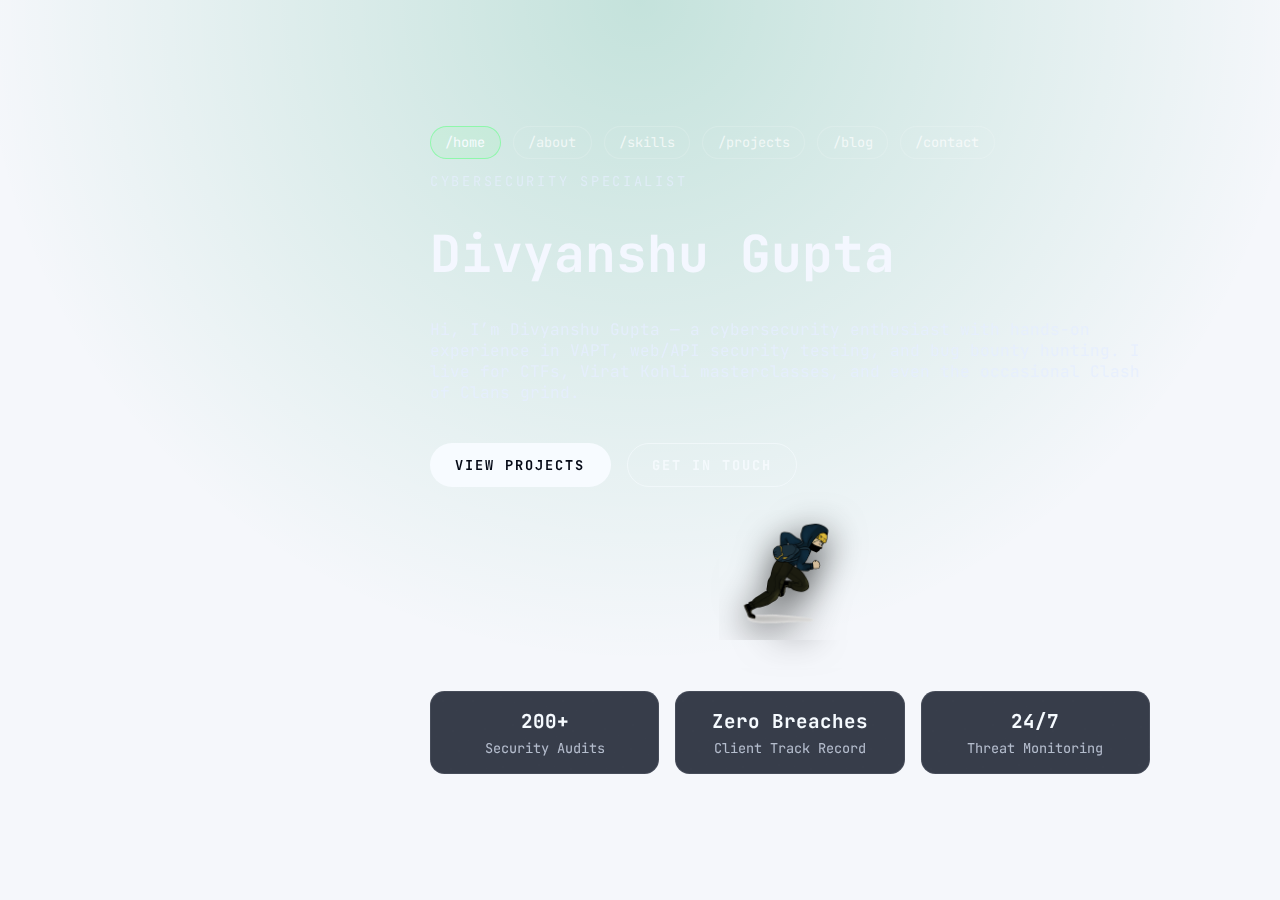
<file: index.html>
<!DOCTYPE html>
<html lang="en" data-theme="dark">
  <head>
    <meta charset="UTF-8" />
    <meta name="viewport" content="width=device-width, initial-scale=1.0" />
    <title>lostboy.in — Cybersecurity Portfolio</title>
    <meta
      name="description"
      content="lostboy — Offensive security specialist. Explore skills, projects, certifications, and contact details."
    />
    <meta name="keywords" content="lostboy, cybersecurity, hacker, portfolio, red team" />
    <meta name="author" content="lostboy" />
    <meta name="theme-color" content="#0f111a" />
    <meta property="og:title" content="lostboy — Cybersecurity Portfolio" />
    <meta property="og:description" content="Explore skills, projects, certifications, and contact info." />
    <meta property="og:image" content="assets/og-card.svg" />
    <meta property="og:url" content="https://lostboy.in" />
    <meta property="og:type" content="website" />
    <meta name="twitter:card" content="summary_large_image" />
    <meta name="twitter:title" content="lostboy — Cybersecurity Portfolio" />
    <meta name="twitter:description" content="Lostboy's cybersecurity dossier rendered as a modern portfolio." />
    <meta name="twitter:image" content="assets/og-card.svg" />
    <link rel="canonical" href="https://lostboy.in" />
    <link rel="icon" type="image/svg+xml" href="assets/favicon.svg" />
    <link rel="manifest" href="manifest.json" />
    <link rel="preconnect" href="https://fonts.googleapis.com" />
    <link rel="preconnect" href="https://fonts.gstatic.com" crossorigin />
    <link
      href="https://fonts.googleapis.com/css2?family=JetBrains+Mono:wght@400;500;700&display=swap"
      rel="stylesheet"
    />
    <script>
      (function () {
        const storedTheme = localStorage.getItem("lostboy-theme");
        const prefersDark = window.matchMedia("(prefers-color-scheme: dark)").matches;
        const theme = storedTheme || (prefersDark ? "dark" : "light");
        document.documentElement.dataset.theme = theme;
      })();
    </script>
    <link rel="stylesheet" href="style.css" />
    <script src="script.js" type="module" defer></script>
  </head>
  <body>
    <noscript>
      <div class="noscript-warning">
        JavaScript is required for the interactive experience. Please enable it to continue.
      </div>
    </noscript>

    <canvas id="starfield" class="starfield" aria-hidden="true"></canvas>

    <main class="portfolio" aria-label="Portfolio" tabindex="-1" role="main">
      <nav class="normal-nav" role="navigation" aria-label="Pages">
        <button type="button" class="normal-nav__link active" data-page="home">/home</button>
        <button type="button" class="normal-nav__link" data-page="about">/about</button>
        <button type="button" class="normal-nav__link" data-page="skills">/skills</button>
        <button type="button" class="normal-nav__link" data-page="projects">/projects</button>
        <button type="button" class="normal-nav__link" data-page="blog">/blog</button>
        <button type="button" class="normal-nav__link" data-page="contact">/contact</button>
      </nav>

      <div class="normal-pages">
        <section class="normal-page normal-page--active" data-page="home" id="home">
          <div class="normal-hero">
            <p class="normal-kicker">Cybersecurity Specialist</p>
            <h1>Divyanshu Gupta</h1>
            <p>
              Hi, I’m Divyanshu Gupta — a cybersecurity enthusiast with hands-on experience in VAPT, web/API security testing, and bug bounty
              hunting. I live for CTFs, Virat Kohli masterclasses, and even the occasional Clash of Clans grind.
            </p>
            <div class="normal-actions">
              <a class="cta-link" href="#projects" data-page-link="projects">View Projects</a>
              <a class="cta-link cta-link--secondary" href="#contact" data-page-link="contact">Get in Touch</a>
            </div>
          </div>
          <div class="normal-runner" aria-hidden="true"></div>
          <div class="stats-row">
            <article>
              <h3>200+</h3>
              <p>Security Audits</p>
            </article>
            <article>
              <h3>Zero Breaches</h3>
              <p>Client Track Record</p>
            </article>
            <article>
              <h3>24/7</h3>
              <p>Threat Monitoring</p>
            </article>
          </div>
        </section>

        <section class="normal-page" data-page="about" id="about">
          <header>
            <h2>/about</h2>
            <p>
              Hi, I’m Divyanshu Gupta — a cybersecurity enthusiast with hands-on experience across VAPT, web and API security, and bug bounty
              hunting. I live for spotting vulnerabilities, dissecting flaws, and tightening defenses with real tooling and practical
              methodologies.
            </p>
            <p>
              When I’m not threat-hunting, I’m probably watching a Virat Kohli masterclass, grinding Clash of Clans, or jumping into a CTF to
              swap tactics with other operators.
            </p>
          </header>
          <div class="about-grid">
            <article class="normal-card">
              <h3>University of Lucknow</h3>
              <p>Bachelor of Computer Applications — June 2024</p>
              <p>Specialized in secure software patterns, exploit dev labs, and applied cryptography research.</p>
            </article>
            <article class="normal-card">
              <h3>Community Missions</h3>
              <ul class="normal-list">
                <li><strong>Digital Yodha Foundation:</strong> Volunteer speaker & mentor for cyber awareness.</li>
                <li><strong>Cyber Cell, Lucknow:</strong> Cyber volunteer supporting incident response outreach.</li>
              </ul>
            </article>
            <article class="normal-card">
              <h3>Location &amp; Contact</h3>
              <ul class="normal-contact">
                <li><strong>Location</strong><span>Lucknow, Uttar Pradesh</span></li>
                <li><strong>Phone</strong><a href="tel:+916392700866">+91 63927 00866</a></li>
                <li><strong>Email</strong><a href="mailto:geek.divyanshu@gmail.com">geek.divyanshu@gmail.com</a></li>
              </ul>
            </article>
          </div>
        </section>

        <section class="normal-page" data-page="skills" id="skills">
          <header>
            <h2>/skills</h2>
            <p>Stacks tuned for offensive recon, full-scope exploitation, and rapid remediation guidance.</p>
          </header>
          <div class="skills-columns">
            <article class="normal-card">
              <h3>Web &amp; Network Testing</h3>
              <p>Burp Suite Pro, OWASP ZAP, Nmap, Nessus, OpenVAS, Acunetix, Nikto.</p>
              <h3>Recon &amp; Enumeration</h3>
              <p>Subfinder, WhatWeb, Wappalyzer, Amass, Shodan, Gobuster, Censys.</p>
            </article>
            <article class="normal-card">
              <h3>Credential &amp; Post-Exploitation</h3>
              <p>Hydra, Medusa, CrackMapExec, BloodHound, Mimikatz.</p>
              <h3>Scripting &amp; Automation</h3>
              <p>Python, Bash, PowerShell — custom recon tooling reduced scanning by 40%.</p>
              <h3>Cloud &amp; OS</h3>
              <p>AWS EC2/S3, AWS WAF, Cloudflare • Kali, Parrot, Ubuntu, Windows.</p>
            </article>
            <article class="normal-card normal-card--highlight">
              <h3>Certifications</h3>
              <ul>
                <li>CEH Practical v13</li>
                <li>eJPT</li>
                <li>ISO/IEC 27001 (Information Security Associate™)</li>
                <li>CRTA &amp; MCRTA</li>
                <li>ICCA</li>
                <li>IoT — Samsung Innovation Campus</li>
              </ul>
              <h3>Platforms</h3>
              <p>
                <a href="https://tryhackme.com/p/lostboy.31" target="_blank" rel="noopener">TryHackMe — lostboy.31</a>
              </p>
              <div class="thm-badge">
                <iframe
                  src="https://tryhackme.com/api/v2/badges/public-profile?userPublicId=876393"
                  title="TryHackMe Badges"
                  loading="lazy"
                  style="border: none; width: 100%; min-height: 260px"
                ></iframe>
              </div>
            </article>
          </div>
        </section>

        <section class="normal-page" data-page="projects" id="projects">
          <header>
            <h2>/projects</h2>
            <p>Recent missions blending red teaming, compliance, and enablement for high-trust orgs.</p>
          </header>
          <div class="experience-grid">
            <article class="normal-card project-card">
              <h3>Stegg</h3>
              <p>Python steganography toolkit for hiding payloads in images/audio with audit-friendly logging.</p>
              <ul>
                <li>Supports multiple cover types and reversible detection checks.</li>
                <li>CLI flags for batch operations + artifact validation.</li>
              </ul>
              <a href="https://github.com/div3107/Stegg" target="_blank" rel="noopener">View Repo →</a>
            </article>
            <article class="normal-card project-card">
              <h3>PowerShell Network Scanning Scripts</h3>
              <p>Modular network reconnaissance scripts for Windows environments.</p>
              <ul>
                <li>Enumerates hosts, services, and shares in regulated bank networks.</li>
                <li>Outputs CSV/JSON for instant reporting and threat-modeling.</li>
              </ul>
              <a href="https://github.com/div3107/Powershell_network_scanning_scripts" target="_blank" rel="noopener">View Repo →</a>
            </article>
            <article class="normal-card project-card">
              <h3>Flags &amp; Labs Hub</h3>
              <p>Detailed Chill Guy challenge notes capturing flags, payloads, and exploit reasoning.</p>
              <ul>
                <li>Step-by-step writeups covering methodology and countermeasures.</li>
                <li>Living document that feeds upcoming workshops and content drops.</li>
              </ul>
              <a href="https://github.com/div3107/Chill-guy/blob/main/README.md" target="_blank" rel="noopener">Read Notes →</a>
            </article>
          </div>
        </section>

        <section class="normal-page" data-page="contact" id="contact">
          <header>
            <h2>/contact</h2>
            <p>Ready for audits, CTF collabs, or just swapping tactics? Here’s how to reach me.</p>
          </header>
          <div class="contact-grid">
            <article class="normal-card normal-card--wide">
              <h3>Secure Channels</h3>
              <ul class="normal-contact">
                <li><strong>Email</strong><a href="mailto:geek.divyanshu@gmail.com">geek.divyanshu@gmail.com</a></li>
                <li><strong>Phone</strong><a href="tel:+916392700866">+91 63927 00866</a></li>
                <li><strong>LinkedIn</strong><a href="https://linkedin.com/in/divyanshu-gupta-sec3107/" target="_blank" rel="noopener">linkedin.com/in/divyanshu-gupta-sec3107/</a></li>
              </ul>
              <div class="normal-actions">
                <a class="cta-link" href="https://medium.com/@geek.divyanshu" target="_blank" rel="noopener">Read Medium</a>
              </div>
            </article>
            <article class="normal-card">
              <h3>Platforms</h3>
              <p>TryHackMe, CTFs, and ongoing lab experiments start here:</p>
              <p><a href="https://tryhackme.com/p/lostboy.31" target="_blank" rel="noopener">tryhackme.com/p/lostboy.31</a></p>
              <p class="contact-blog-note">Latest writeups hit the <strong>/blog</strong> page first.</p>
            </article>
          </div>
        </section>

        <section class="normal-page" data-page="blog" id="blog">
          <header>
            <h2>/blog</h2>
            <p>Hand-picked writeups hosted on Medium and linked from this site first. New labs &amp; playbooks drop here.</p>
          </header>
          <div class="blog-feed" id="blog-feed" aria-live="polite"></div>
          <a class="cta-link" href="https://medium.com/@geek.divyanshu" target="_blank" rel="noopener">Open Medium Profile</a>
        </section>
      </div>
    </main>
  </body>
</html>
</file>
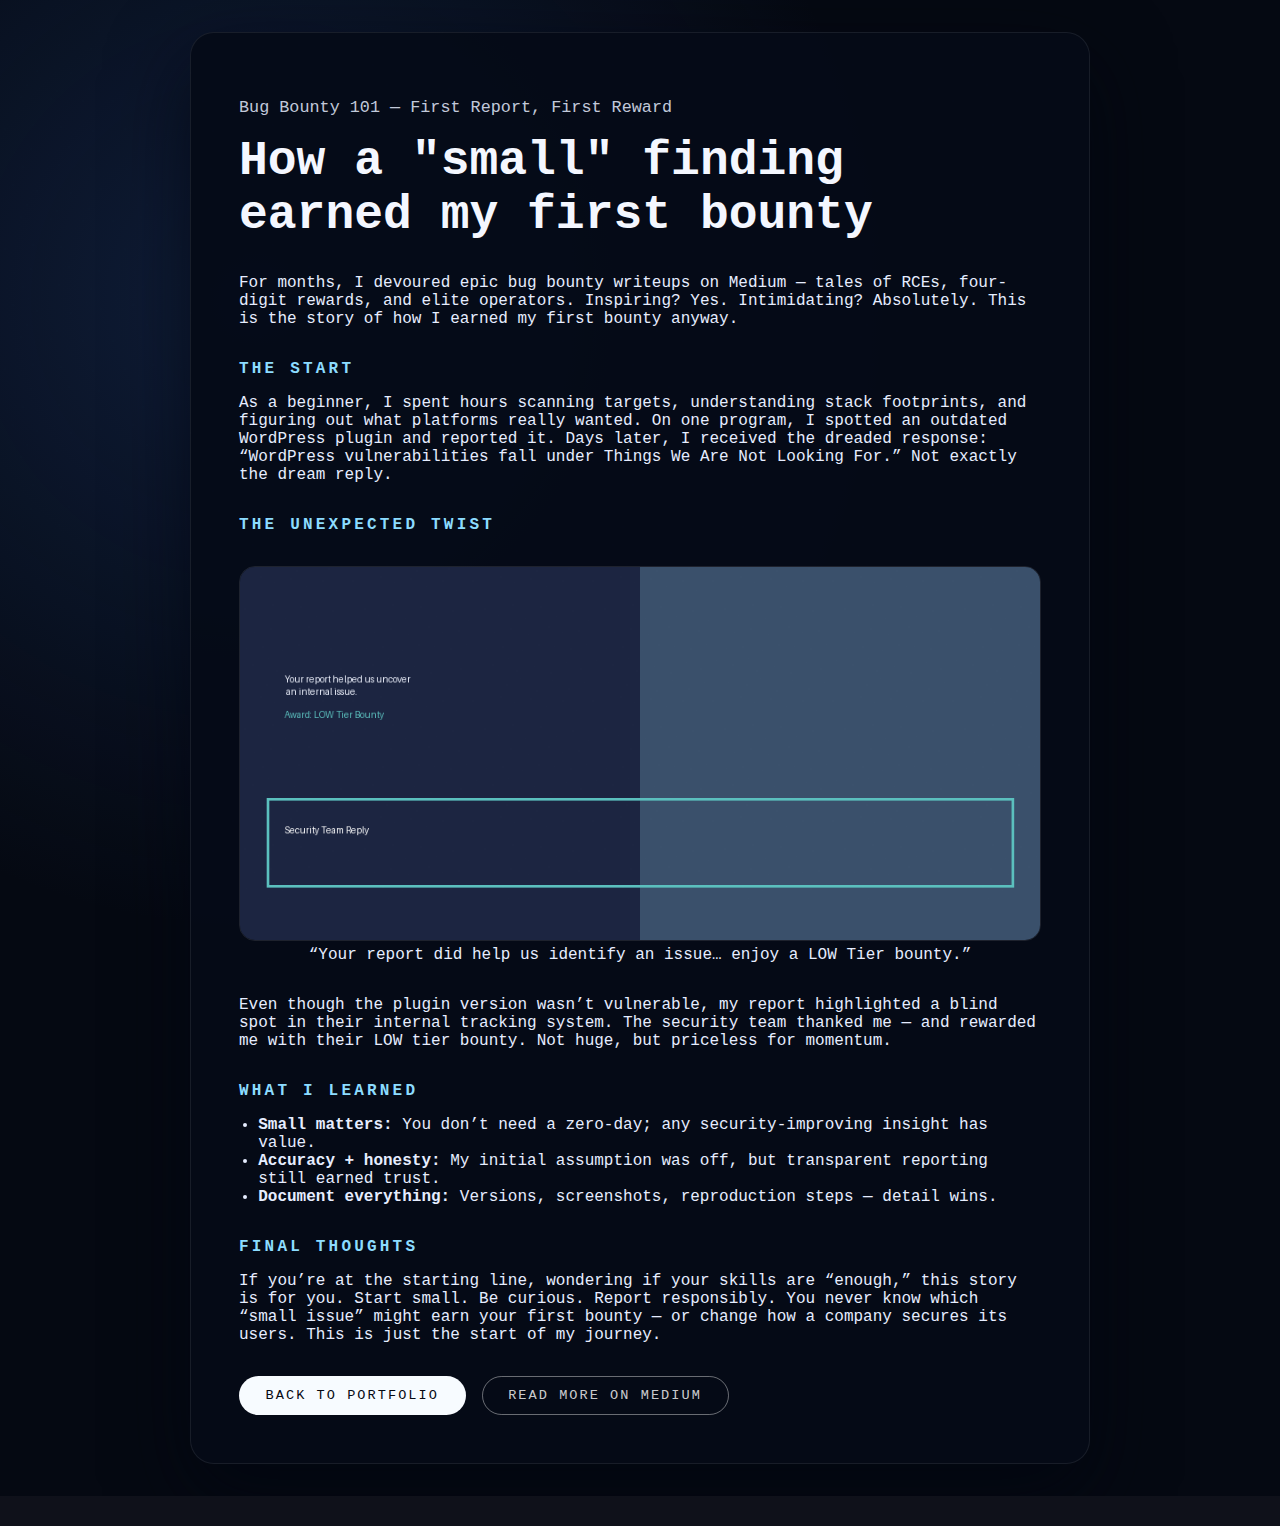
<file: bugbounty101.html>
<!DOCTYPE html>
<html lang="en" data-theme="dark">
  <head>
    <meta charset="UTF-8" />
    <meta name="viewport" content="width=device-width, initial-scale=1.0" />
    <title>Bug Bounty 101 — Divyanshu Gupta</title>
    <link rel="stylesheet" href="style.css" />
    <style>
      body {
        min-height: 100vh;
        margin: 0;
        font-family: "JetBrains Mono", "Fira Code", monospace;
        background: radial-gradient(circle at 20% 20%, rgba(39, 77, 147, 0.3), transparent 40%), #050912;
        color: #e6edff;
        display: flex;
        align-items: center;
        justify-content: center;
        padding: 2rem;
      }
      main {
        width: min(900px, 100%);
        background: rgba(5, 11, 23, 0.95);
        border: 1px solid rgba(255, 255, 255, 0.08);
        border-radius: 1.5rem;
        padding: clamp(1.5rem, 4vw, 3rem);
        box-shadow: 0 30px 80px rgba(2, 6, 15, 0.7);
      }
      h1 {
        margin-top: 0;
        font-size: clamp(2rem, 4vw, 3rem);
        color: #f4f7ff;
      }
      .lede {
        font-size: 1.05rem;
        color: rgba(230, 237, 255, 0.85);
      }
      figure {
        margin: 2rem 0;
        text-align: center;
      }
      figure img {
        max-width: 100%;
        border-radius: 1rem;
        border: 1px solid rgba(255, 255, 255, 0.1);
      }
      h2 {
        color: #8cdcff;
        text-transform: uppercase;
        letter-spacing: 0.2em;
        font-size: 1rem;
        margin-top: 2rem;
      }
      ul {
        padding-left: 1.2rem;
      }
      .cta-row {
        margin-top: 2rem;
        display: flex;
        gap: 1rem;
      }
      .cta-row a {
        text-decoration: none;
        border-radius: 999px;
        padding: 0.7rem 1.6rem;
        font-size: 0.85rem;
        letter-spacing: 0.15em;
        text-transform: uppercase;
        border: 1px solid rgba(255, 255, 255, 0.2);
        color: #050912;
        background: #f7fbff;
      }
      .cta-row a.secondary {
        background: transparent;
        color: rgba(255, 255, 255, 0.8);
        border-color: rgba(255, 255, 255, 0.4);
      }
    </style>
  </head>
  <body>
    <main>
      <p class="lede">Bug Bounty 101 — First Report, First Reward</p>
      <h1>How a "small" finding earned my first bounty</h1>
      <p>
        For months, I devoured epic bug bounty writeups on Medium — tales of RCEs, four-digit rewards, and elite operators. Inspiring? Yes.
        Intimidating? Absolutely. This is the story of how I earned my first bounty anyway.
      </p>
      <section>
        <h2>The start</h2>
        <p>
          As a beginner, I spent hours scanning targets, understanding stack footprints, and figuring out what platforms really wanted. On one
          program, I spotted an outdated WordPress plugin and reported it. Days later, I received the dreaded response: “WordPress
          vulnerabilities fall under Things We Are Not Looking For.” Not exactly the dream reply.
        </p>
      </section>
      <section>
        <h2>The unexpected twist</h2>
        <figure>
          <img src="assets/bugreply.png" alt="Bug bounty reply screenshot" />
          <figcaption>“Your report did help us identify an issue… enjoy a LOW Tier bounty.”</figcaption>
        </figure>
        <p>
          Even though the plugin version wasn’t vulnerable, my report highlighted a blind spot in their internal tracking system. The security
          team thanked me — and rewarded me with their LOW tier bounty. Not huge, but priceless for momentum.
        </p>
      </section>
      <section>
        <h2>What I learned</h2>
        <ul>
          <li><strong>Small matters:</strong> You don’t need a zero-day; any security-improving insight has value.</li>
          <li><strong>Accuracy + honesty:</strong> My initial assumption was off, but transparent reporting still earned trust.</li>
          <li><strong>Document everything:</strong> Versions, screenshots, reproduction steps — detail wins.</li>
        </ul>
      </section>
      <section>
        <h2>Final thoughts</h2>
        <p>
          If you’re at the starting line, wondering if your skills are “enough,” this story is for you. Start small. Be curious. Report
          responsibly. You never know which “small issue” might earn your first bounty — or change how a company secures its users. This is just
          the start of my journey.
        </p>
      </section>
      <div class="cta-row">
        <a href="index.html">Back to Portfolio</a>
        <a class="secondary" href="https://medium.com/@geek.divyanshu" target="_blank" rel="noopener">Read more on Medium</a>
      </div>
    </main>
  </body>
</html>
</file>
<file: style.css>
:root {
  font-size: 16px;
  font-family: "JetBrains Mono", "Fira Code", "SFMono-Regular", Consolas, monospace;
  --color-bg: #0f111a;
  --color-panel: rgba(12, 14, 20, 0.85);
  --color-border: rgba(255, 255, 255, 0.08);
  --color-text: #d7e3ff;
  --color-accent: #67ff8a;
  --color-subtle: #7f8ea3;
  --color-shadow: rgba(0, 0, 0, 0.6);
  --color-radial: rgba(103, 255, 138, 0.1);
  --command-bg: rgba(9, 12, 19, 0.8);
  color: var(--color-text);
  background-color: var(--color-bg);
  scroll-behavior: smooth;
}

:root[data-theme="light"] {
  --color-bg: #f5f7fb;
  --color-panel: rgba(255, 255, 255, 0.9);
  --color-border: rgba(20, 32, 61, 0.08);
  --color-text: #0c1324;
  --color-accent: #008f5d;
  --color-subtle: #4a5670;
  --color-shadow: rgba(15, 20, 33, 0.15);
  --color-radial: rgba(0, 143, 93, 0.2);
  --command-bg: rgba(255, 255, 255, 0.85);
}

*,
*::before,
*::after {
  box-sizing: border-box;
}

body {
  min-height: 100vh;
  margin: 0;
  display: flex;
  align-items: center;
  justify-content: center;
  background: radial-gradient(circle at top, var(--color-radial), transparent 60%) var(--color-bg);
  color: var(--color-text);
  overflow-x: hidden;
}

body.mode-normal {
  color: #e7edff;
  background: radial-gradient(circle at 10% 20%, rgba(39, 77, 147, 0.3), transparent 45%),
    radial-gradient(circle at 90% 0%, rgba(88, 155, 255, 0.25), transparent 50%), #030815;
}

body.mode-normal::after {
  opacity: 0.1;
  mix-blend-mode: normal;
}

.mode-terminal {
  align-items: center;
}

.mode-normal {
  align-items: stretch;
  min-height: 100vh;
  padding: 2rem 0;
}

.mode-terminal .terminal-wrapper {
  display: flex;
}

.mode-terminal .normal-mode {
  display: none;
}

.mode-normal .terminal-wrapper {
  display: none;
}

.mode-normal .normal-mode {
  display: flex;
}

body::after {
  content: "";
  position: fixed;
  inset: 0;
  background-image: url("assets/noise.svg");
  opacity: 0.08;
  pointer-events: none;
  mix-blend-mode: soft-light;
  z-index: 0;
}

body::before {
  content: "";
  position: fixed;
  inset: 0;
  background-image: none;
  opacity: 0;
  pointer-events: none;
  z-index: 0;
}

body.mode-normal::before {
  background-image: none;
  opacity: 0;
}

.noscript-warning {
  background: #fe4b4b;
  color: #0f111a;
  padding: 1rem;
  text-align: center;
  font-weight: 700;
}

.terminal-wrapper {
  position: relative;
  width: min(1200px, 95vw);
  margin: 2rem auto;
  border-radius: 1.25rem;
  border: 1px solid var(--color-border);
  background: var(--color-panel);
  box-shadow: 0 25px 70px var(--color-shadow);
  padding: clamp(1rem, 2vw, 2rem);
  display: flex;
  flex-direction: column;
  gap: 1.5rem;
  z-index: 1;
  backdrop-filter: blur(20px) saturate(150%);
}

.terminal-wrapper.neon-mode {
  box-shadow: 0 25px 70px rgba(0, 255, 157, 0.3), 0 0 35px rgba(0, 255, 213, 0.3);
  border-color: rgba(103, 255, 138, 0.4);
}

.terminal-header {
  display: flex;
  justify-content: space-between;
  align-items: center;
  gap: 1rem;
}

.brand {
  display: flex;
  align-items: center;
  gap: 0.75rem;
  text-transform: uppercase;
  letter-spacing: 0.15em;
  font-weight: 600;
}

.brand img {
  filter: drop-shadow(0 0 4px rgba(103, 255, 138, 0.5));
}

.brand-handle {
  display: block;
  color: var(--color-accent);
}

.brand-domain {
  font-size: 0.9rem;
  color: var(--color-subtle);
}

.header-actions {
  display: flex;
  align-items: center;
  gap: 1rem;
}

.mode-switch {
  border: 1px solid var(--color-border);
  border-radius: 999px;
  padding: 0.45rem 0.9rem;
  background: rgba(0, 0, 0, 0.25);
  color: var(--color-text);
  font-size: 0.85rem;
  text-transform: uppercase;
  letter-spacing: 0.1em;
  cursor: pointer;
  transition: border 0.3s ease, transform 0.3s ease;
}

.mode-switch:hover,
.mode-switch:focus-visible {
  border-color: var(--color-accent);
  transform: translateY(-1px);
  outline: none;
}

.mode-normal .mode-switch {
  background: rgba(12, 18, 42, 0.85);
  border-color: rgba(103, 255, 138, 0.2);
  color: #e4edff;
}

.status-indicator {
  display: flex;
  align-items: center;
  gap: 0.5rem;
  font-size: 0.85rem;
  color: var(--color-subtle);
}

.status-dot {
  width: 0.65rem;
  height: 0.65rem;
  border-radius: 50%;
  background: var(--color-accent);
  box-shadow: 0 0 8px var(--color-accent);
}

.theme-toggle {
  border: 1px dashed var(--color-border);
  background: transparent;
  border-radius: 999px;
  padding: 0.4rem 0.75rem;
  cursor: pointer;
  display: flex;
  align-items: center;
  gap: 0.25rem;
  transition: border 0.3s ease;
}

.theme-toggle:hover,
.theme-toggle:focus-visible {
  border-color: var(--color-accent);
  outline: none;
}

.theme-icon {
  width: 20px;
  height: 20px;
  opacity: 0.2;
  transition: opacity 0.3s ease, transform 0.3s ease;
}

[data-theme="dark"] .theme-icon--dark,
[data-theme="light"] .theme-icon--light {
  opacity: 1;
  transform: scale(1.1);
}

.terminal-screen {
  position: relative;
  min-height: 280px;
  background: var(--command-bg);
  border-radius: 1rem;
  padding: 1.5rem;
  border: 1px solid var(--color-border);
  display: flex;
  flex-direction: column;
  gap: 1rem;
  overflow: hidden;
}

.terminal-output {
  min-height: 190px;
  font-size: 1rem;
  line-height: 1.4;
  white-space: pre-wrap;
  word-break: break-word;
  overflow-y: auto;
  padding-right: 0.5rem;
  flex: 1;
}

.terminal-output .line {
  display: block;
  margin-bottom: 0.35rem;
}

.terminal-output .line.system {
  color: var(--color-subtle);
}

.typed-cursor {
  position: absolute;
  width: 0.6rem;
  height: 1.2rem;
  background: var(--color-accent);
  animation: blink 0.9s steps(1) infinite;
  transform: translateY(-50%);
}

@keyframes blink {
  0%,
  50% {
    opacity: 1;
  }
  50.01%,
  100% {
    opacity: 0;
  }
}

.terminal-sections {
  display: grid;
  gap: 1.25rem;
}

.terminal-section {
  border: 1px solid var(--color-border);
  border-radius: 1rem;
  padding: 1.25rem;
  background: rgba(0, 0, 0, 0.05);
  color: var(--color-text);
  opacity: 0;
  transform: translateY(20px);
  transition: opacity 0.4s ease, transform 0.4s ease;
  pointer-events: none;
}

.terminal-section.active {
  opacity: 1;
  transform: translateY(0);
  pointer-events: auto;
}

.terminal-section h2 {
  margin-top: 0;
  color: var(--color-accent);
  text-transform: lowercase;
}

.whoami-links {
  list-style: none;
  padding: 0;
  margin: 1rem 0 0;
  display: grid;
  gap: 0.35rem;
}

.whoami-links li {
  display: flex;
  gap: 0.75rem;
  font-size: 0.95rem;
}

.whoami-links span {
  min-width: 90px;
  color: var(--color-subtle);
}

.skills-grid {
  list-style: none;
  padding: 0;
  margin: 0;
  display: grid;
  grid-template-columns: repeat(auto-fit, minmax(160px, 1fr));
  gap: 0.75rem;
}

.skills-grid li {
  border: 1px dashed var(--color-border);
  border-radius: 0.85rem;
  padding: 0.65rem 0.9rem;
  text-align: center;
  background: rgba(0, 0, 0, 0.08);
}

[data-theme="light"] .skills-grid li {
  background: rgba(255, 255, 255, 0.7);
}

.skills-note {
  margin-top: 1rem;
  color: var(--color-subtle);
}

.projects-grid {
  display: grid;
  grid-template-columns: repeat(auto-fit, minmax(220px, 1fr));
  gap: 1rem;
}

.project-card {
  border: 1px solid var(--color-border);
  border-radius: 1rem;
  padding: 1rem;
  background: rgba(0, 0, 0, 0.08);
  display: flex;
  flex-direction: column;
  gap: 0.5rem;
  transition: transform 0.3s ease, border-color 0.3s ease;
}

.project-card:hover {
  transform: translateY(-5px);
  border-color: var(--color-accent);
}

.project-card a {
  color: var(--color-accent);
  text-decoration: none;
  font-weight: 600;
}

.project-stack {
  font-size: 0.85rem;
  color: var(--color-subtle);
}

.projects-note {
  margin-top: 1rem;
  font-size: 0.85rem;
  color: var(--color-subtle);
}

.cert-grid {
  display: grid;
  grid-template-columns: repeat(auto-fit, minmax(220px, 1fr));
  gap: 1rem;
}

.cert-grid article {
  border: 1px dashed var(--color-border);
  border-radius: 1rem;
  padding: 1rem;
  background: rgba(0, 0, 0, 0.08);
}

.contact-links {
  list-style: none;
  padding: 0;
  margin: 0;
  display: grid;
  gap: 0.5rem;
}

.contact-links li {
  display: flex;
  gap: 0.5rem;
}

.contact-links span {
  min-width: 80px;
  color: var(--color-subtle);
}

.qr-wrapper {
  margin-top: 1rem;
  display: flex;
  flex-direction: column;
  align-items: flex-start;
  gap: 0.5rem;
}

.qr-wrapper canvas {
  border-radius: 0.5rem;
  border: 1px solid var(--color-border);
  background: var(--color-bg);
}

.command-hints {
  border: 1px dashed var(--color-border);
  border-radius: 1rem;
  padding: 1rem;
  color: var(--color-subtle);
  background: rgba(0, 0, 0, 0.05);
  font-size: 0.9rem;
}

.command-hints ul {
  list-style: none;
  padding: 0;
  margin: 0.75rem 0 0;
  display: flex;
  flex-wrap: wrap;
  gap: 1rem;
}

.command-hints li {
  display: flex;
  align-items: center;
  gap: 0.4rem;
}

.command-hints span {
  border: 1px solid var(--color-border);
  border-radius: 0.4rem;
  padding: 0.1rem 0.4rem;
}

.site-footer {
  text-align: center;
  font-size: 0.85rem;
  color: var(--color-subtle);
}

.mode-normal .site-footer {
  margin-top: 2rem;
  color: rgba(255, 255, 255, 0.6);
}

.loading-overlay {
  position: fixed;
  inset: 0;
  background: #05070e;
  color: #76ffb9;
  display: flex;
  flex-direction: column;
  gap: 1rem;
  align-items: center;
  justify-content: center;
  z-index: 999;
  font-size: 0.95rem;
  letter-spacing: 0.1em;
  text-transform: uppercase;
}

.loading-overlay.hidden {
  opacity: 0;
  pointer-events: none;
  transition: opacity 0.6s ease;
}

.matrix-wrapper {
  position: relative;
  width: min(90vw, 600px);
  height: 260px;
  border: 1px solid rgba(118, 255, 185, 0.4);
  border-radius: 1rem;
  padding: 1rem;
  overflow: hidden;
  background: rgba(0, 0, 0, 0.4);
}

.matrix-stream {
  position: absolute;
  inset: 0;
  font-size: 1rem;
  font-weight: 600;
  line-height: 1.2;
  opacity: 0.25;
  white-space: pre;
}

.boot-log {
  position: relative;
  margin: 0;
  z-index: 1;
}

.scanlines {
  position: absolute;
  inset: 0;
  background-image: linear-gradient(rgba(0, 0, 0, 0) 50%, rgba(0, 0, 0, 0.2) 50%);
  background-size: 100% 4px;
  animation: scan 2s linear infinite;
}

@keyframes scan {
  from {
    background-position: 0 0;
  }
  to {
    background-position: 0 4px;
  }
}

.skip-loading {
  border: 1px solid rgba(118, 255, 185, 0.6);
  background: transparent;
  color: inherit;
  padding: 0.65rem 1.25rem;
  border-radius: 999px;
  cursor: pointer;
  letter-spacing: 0.2em;
  transition: background 0.3s ease;
}

.skip-loading:hover,
.skip-loading:focus-visible {
  background: rgba(118, 255, 185, 0.12);
  outline: none;
}

.normal-mode {
  display: none;
  flex-direction: column;
  gap: 2rem;
  width: min(1200px, 92vw);
  margin: 0 auto 3rem;
  padding: 2.5rem clamp(1rem, 3vw, 3rem);
  border-radius: 1.5rem;
  border: 1px solid rgba(255, 255, 255, 0.08);
  background: linear-gradient(145deg, #030916, #060f22 60%, #0b1c3b);
  box-shadow: 0 35px 90px rgba(3, 7, 16, 0.8);
  position: relative;
  overflow: hidden;
}

.normal-mode::before,
.normal-mode::after {
  content: "";
  position: absolute;
  border-radius: 50%;
  background: radial-gradient(circle, rgba(103, 255, 138, 0.15), transparent 55%);
  width: 280px;
  height: 280px;
  filter: blur(15px);
  z-index: 0;
}

.normal-mode::before {
  top: -100px;
  left: -40px;
}

.normal-mode::after {
  bottom: -140px;
  right: -60px;
}

.normal-mode > * {
  position: relative;
  z-index: 1;
}

.normal-hero {
  display: flex;
  flex-direction: column;
  gap: 1rem;
  animation: fade-up 0.8s ease forwards;
}

.normal-hero p {
  color: rgba(229, 238, 255, 0.82);
  max-width: 720px;
}

.normal-kicker {
  text-transform: uppercase;
  letter-spacing: 0.2em;
  color: var(--color-accent);
  font-size: 0.85rem;
  opacity: 0.85;
}

.normal-hero h1 {
  font-size: clamp(2rem, 4vw, 3.35rem);
  margin: 0;
  color: #f4f7ff;
}

.normal-actions {
  display: flex;
  flex-wrap: wrap;
  gap: 1rem;
  margin-top: 0.5rem;
}

.normal-contact {
  list-style: none;
  padding: 0;
  margin: 1rem 0 0;
  display: grid;
  grid-template-columns: repeat(auto-fit, minmax(220px, 1fr));
  gap: 0.6rem;
}

.normal-contact li {
  display: flex;
  flex-direction: column;
  gap: 0.2rem;
}

.normal-contact strong {
  font-size: 0.8rem;
  text-transform: uppercase;
  letter-spacing: 0.18em;
  color: rgba(103, 255, 138, 0.85);
}

.normal-contact a,
.normal-contact span {
  color: rgba(229, 238, 255, 0.92);
  text-decoration: none;
}

.normal-contact a:hover,
.normal-contact a:focus-visible {
  text-decoration: underline;
}

.normal-runner {
  position: relative;
  width: 140px;
  height: 140px;
  margin: 0 auto;
  background-image: url("assets/lostboy-running.gif");
  background-repeat: no-repeat;
  background-size: contain;
  animation: runner 8s linear infinite;
  filter: drop-shadow(0 10px 18px rgba(0, 0, 0, 0.7));
}

.normal-section {
  display: flex;
  flex-direction: column;
  gap: 1rem;
  margin-top: 2rem;
}

.normal-section h2 {
  margin: 0;
  font-size: 1.3rem;
  letter-spacing: 0.2em;
  text-transform: uppercase;
  color: #ebf2ff;
}

.normal-card--wide {
  width: 100%;
}

.mode-return,
.cta-link {
  border-radius: 999px;
  padding: 0.75rem 1.5rem;
  text-transform: uppercase;
  letter-spacing: 0.15em;
  font-size: 0.85rem;
  cursor: pointer;
  text-decoration: none;
  transition: transform 0.3s ease, box-shadow 0.3s ease;
}

.mode-return {
  border: 1px solid rgba(103, 255, 138, 0.6);
  background: transparent;
  color: var(--color-accent);
}

.cta-link {
  border: 1px solid transparent;
  background: #f7fbff;
  color: #030815;
  font-weight: 700;
}

.cta-link--secondary {
  background: transparent;
  border-color: rgba(247, 251, 255, 0.6);
  color: rgba(247, 251, 255, 0.8);
}

.mode-return:hover,
.cta-link:hover,
.mode-return:focus-visible,
.cta-link:focus-visible {
  transform: translateY(-2px);
  outline: none;
  box-shadow: 0 10px 25px rgba(0, 0, 0, 0.35);
}

.normal-card {
  border-radius: 1rem;
  border: 1px solid rgba(255, 255, 255, 0.1);
  padding: 1.5rem;
  background: #09142c;
  box-shadow: none;
}

.normal-card h3 {
  margin-top: 0;
  color: var(--color-accent);
}

.normal-card ul {
  list-style: none;
  padding-left: 0;
  margin: 0;
  display: flex;
  flex-direction: column;
  gap: 0.35rem;
  color: rgba(229, 238, 255, 0.8);
}

.normal-card p {
  color: rgba(229, 238, 255, 0.85);
}

.normal-card a {
  color: #8cdcff;
  text-decoration: none;
  font-weight: 600;
}

.normal-card a:hover,
.normal-card a:focus-visible {
  text-decoration: underline;
}

.normal-card--highlight {
  background: #0f1c3c;
  border-color: rgba(103, 255, 210, 0.5);
}

.experience-grid {
  display: grid;
  grid-template-columns: repeat(auto-fit, minmax(280px, 1fr));
  gap: 1.25rem;
}

.experience-card ul {
  padding-left: 1rem;
  position: relative;
}

.experience-card ul li {
  position: relative;
  padding-left: 0.6rem;
}

.experience-card ul li::before {
  content: "•";
  position: absolute;
  left: -0.6rem;
  color: rgba(103, 255, 138, 0.8);
}

.project-card a {
  color: #8cdcff;
  text-decoration: none;
  font-weight: 600;
  display: inline-block;
  margin-top: 0.5rem;
}

.project-card a:hover,
.project-card a:focus-visible {
  text-decoration: underline;
}

.skills-columns {
  display: grid;
  grid-template-columns: repeat(auto-fit, minmax(220px, 1fr));
  gap: 1.25rem;
}

.normal-list {
  list-style: none;
  padding: 0;
  margin: 0;
  display: flex;
  flex-direction: column;
  gap: 0.45rem;
  color: rgba(229, 238, 255, 0.85);
}

.normal-list strong {
  color: var(--color-accent);
}

.blogs-header {
  display: flex;
  justify-content: space-between;
  align-items: center;
  gap: 1rem;
}

.blogs-header a {
  color: #8cdcff;
  text-decoration: none;
  font-size: 0.9rem;
}

.blogs-header a:hover,
.blogs-header a:focus-visible {
  text-decoration: underline;
}

.blogs-grid {
  display: grid;
  grid-template-columns: repeat(auto-fit, minmax(220px, 1fr));
  gap: 1rem;
}

.blog-card {
  border-radius: 1rem;
  padding: 1.2rem;
  border: 1px solid rgba(255, 255, 255, 0.08);
  background: #0a162f;
}

.blog-card__date {
  font-size: 0.8rem;
  letter-spacing: 0.2em;
  color: rgba(103, 255, 138, 0.8);
  text-transform: uppercase;
}

.blog-card h3 {
  margin: 0.5rem 0;
  font-size: 1.05rem;
}

.blog-card a {
  color: #edf4ff;
  text-decoration: none;
}

.blog-card a:hover,
.blog-card a:focus-visible {
  text-decoration: underline;
}

.blog-card p {
  color: rgba(229, 238, 255, 0.85);
}

.thm-badge {
  margin-top: 1rem;
  border: 1px solid rgba(255, 255, 255, 0.1);
  border-radius: 0.9rem;
  overflow: hidden;
}

.normal-nav {
  display: flex;
  flex-wrap: wrap;
  gap: 1rem;
  font-size: 0.85rem;
  letter-spacing: 0.15em;
  text-transform: uppercase;
}

.normal-nav {
  display: flex;
  flex-wrap: wrap;
  gap: 0.75rem;
  font-size: 0.85rem;
  letter-spacing: 0.15em;
  text-transform: uppercase;
  align-items: center;
}

.normal-nav__link {
  border: 1px solid rgba(255, 255, 255, 0.15);
  background: rgba(255, 255, 255, 0.02);
  color: rgba(255, 255, 255, 0.7);
  padding: 0.4rem 0.9rem;
  border-radius: 999px;
  cursor: pointer;
  transition: border 0.3s ease, color 0.3s ease, background 0.3s ease;
  font-family: inherit;
  font-size: 0.85rem;
}

.normal-nav__link.active,
.normal-nav__link:hover,
.normal-nav__link:focus-visible {
  border-color: rgba(103, 255, 138, 0.6);
  color: #f7fbff;
  background: rgba(103, 255, 138, 0.1);
  outline: none;
}

.normal-pages {
  position: relative;
}

.normal-page {
  display: none;
  flex-direction: column;
  gap: 1.5rem;
  animation: fade-up 0.5s ease;
}

.normal-page--active {
  display: flex;
}

.normal-nav a {
  color: rgba(255, 255, 255, 0.85);
  text-decoration: none;
  border-bottom: 1px solid transparent;
  padding-bottom: 0.2rem;
}

.normal-nav a:hover,
.normal-nav a:focus-visible {
  border-color: rgba(255, 255, 255, 0.7);
}

.about-grid {
  display: grid;
  grid-template-columns: repeat(auto-fit, minmax(220px, 1fr));
  gap: 1rem;
}

.stats-row {
  display: grid;
  grid-template-columns: repeat(auto-fit, minmax(160px, 1fr));
  gap: 1rem;
  margin-top: 1rem;
}

.stats-row article {
  border: 1px solid rgba(255, 255, 255, 0.08);
  border-radius: 0.9rem;
  padding: 1rem;
  background: rgba(8, 14, 30, 0.8);
  text-align: center;
}

.stats-row h3 {
  margin: 0;
  font-size: 1.2rem;
  color: #f6fbff;
}

.stats-row p {
  margin: 0.35rem 0 0;
  color: rgba(229, 238, 255, 0.72);
  font-size: 0.85rem;
}

.contact-grid {
  display: grid;
  grid-template-columns: repeat(auto-fit, minmax(260px, 1fr));
  gap: 1rem;
}

@keyframes float {
  0%,
  100% {
    transform: translateY(0);
  }
  50% {
    transform: translateY(-6px);
  }
}

@keyframes fade-up {
  from {
    opacity: 0;
    transform: translateY(20px);
  }
  to {
    opacity: 1;
    transform: translateY(0);
  }
}

@keyframes runner {
  0% {
    transform: translateX(-60vw);
  }
  100% {
    transform: translateX(60vw);
  }
}

@media (max-width: 768px) {
  .terminal-header {
    flex-direction: column;
    align-items: flex-start;
  }

  .terminal-screen {
    min-height: 220px;
  }

  .terminal-section {
    padding: 1rem;
  }

  .projects-grid {
    grid-template-columns: 1fr;
  }

  .normal-mode {
    padding: 1.5rem;
  }

  .normal-actions {
    flex-direction: column;
  }
}

@media (prefers-reduced-motion: reduce) {
  *,
  *::before,
  *::after {
    animation-duration: 0.01ms !important;
    animation-iteration-count: 1 !important;
    transition-duration: 0.01ms !important;
  }
}
.terminal-input {
  display: flex;
  align-items: center;
  gap: 0.6rem;
  border-top: 1px solid var(--color-border);
  padding-top: 0.75rem;
}

.terminal-input .prompt {
  color: var(--color-accent);
  font-weight: 600;
}

.terminal-input input {
  flex: 1;
  background: transparent;
  border: none;
  color: var(--color-text);
  font: inherit;
  padding: 0.25rem 0;
  outline: none;
}

.terminal-input input::placeholder {
  color: var(--color-subtle);
}

.sr-only {
  position: absolute;
  width: 1px;
  height: 1px;
  padding: 0;
  margin: -1px;
  overflow: hidden;
  clip: rect(0, 0, 0, 0);
  white-space: nowrap;
  border: 0;
}
.blog-feed {
  border: 1px solid rgba(255, 255, 255, 0.08);
  border-radius: 1rem;
  padding: 1.25rem;
  background: #08122a;
  display: grid;
  gap: 1rem;
}

.blog-feed article {
  border-bottom: 1px solid rgba(255, 255, 255, 0.08);
  padding-bottom: 0.8rem;
}

.blog-feed article:last-child {
  border-bottom: none;
  padding-bottom: 0;
}

.blog-feed h3 {
  margin: 0.2rem 0;
}

.blog-feed a {
  color: #8cdcff;
  text-decoration: none;
}

.blog-feed a:hover,
.blog-feed a:focus-visible {
  text-decoration: underline;
}
</file>
